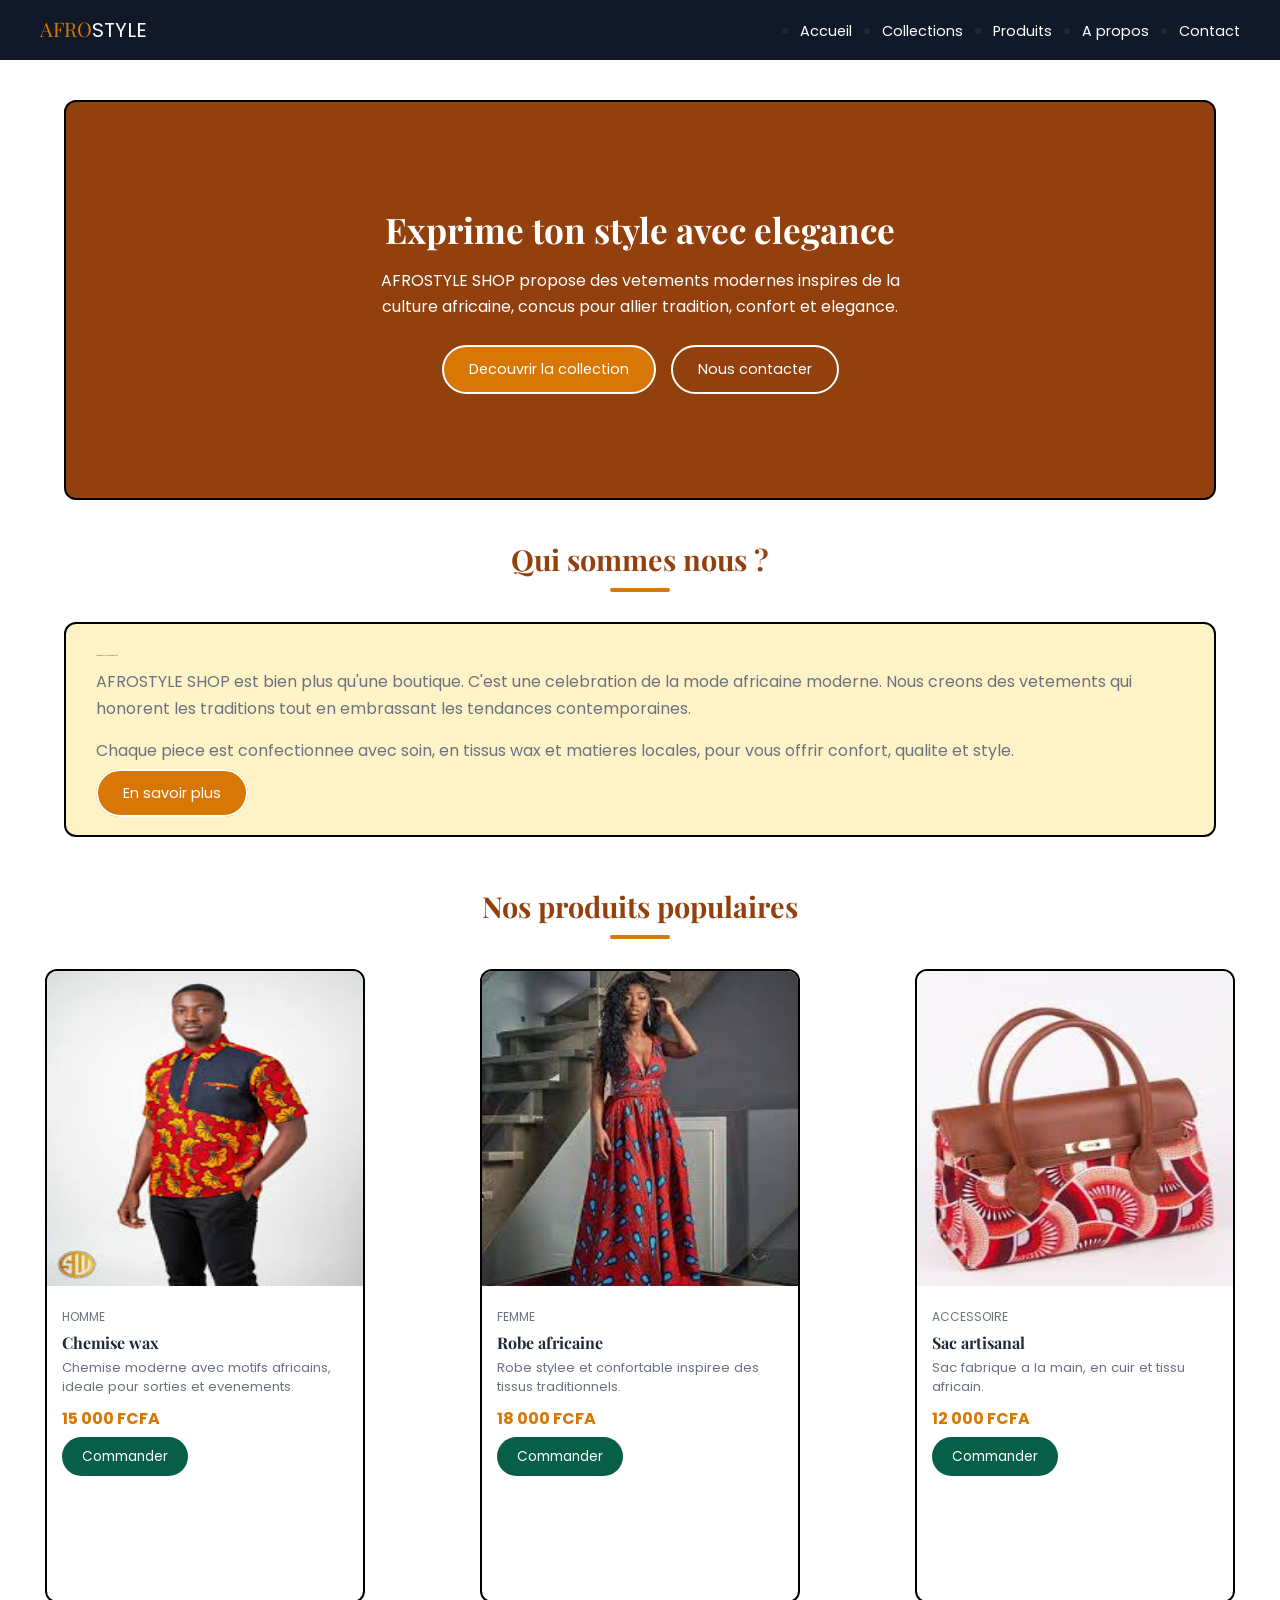
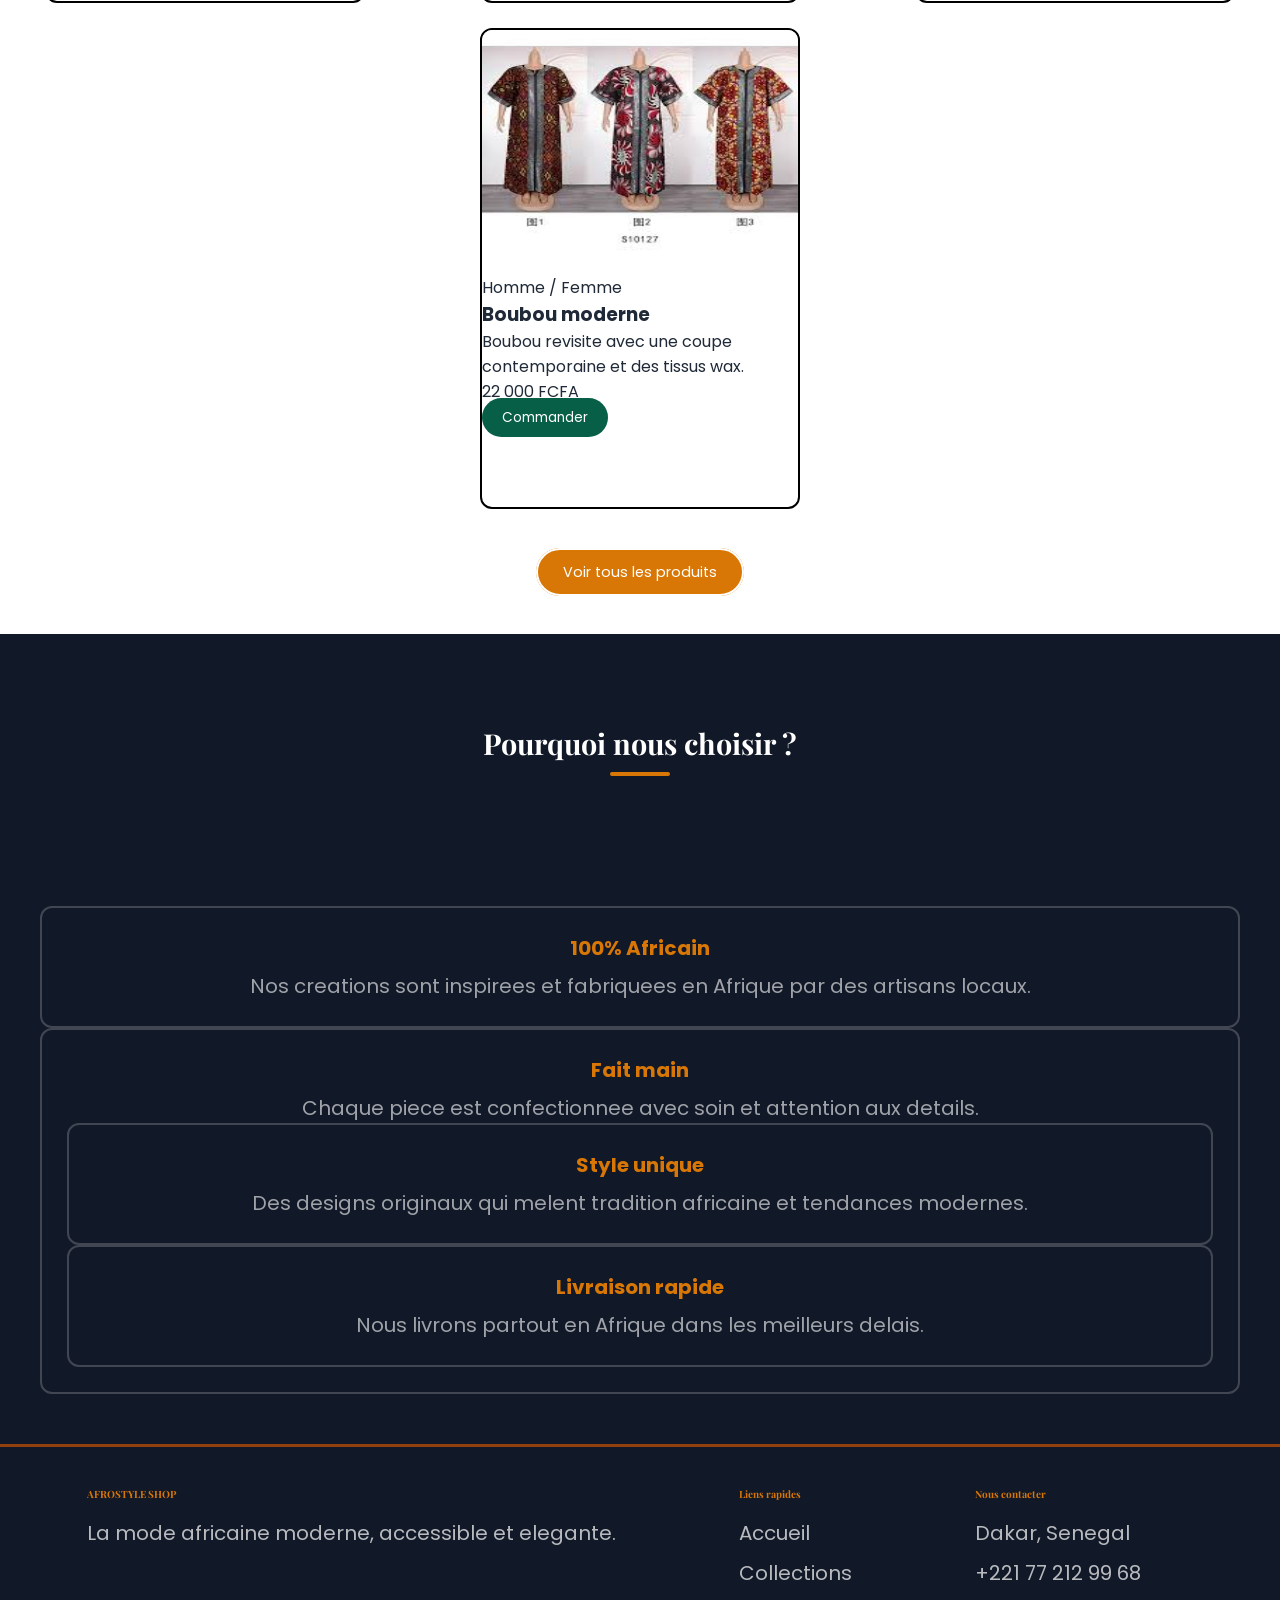
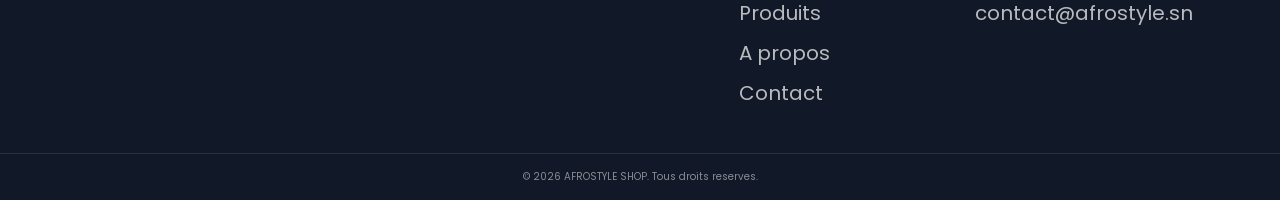
<file: index.html>
<!DOCTYPE html>
<html lang="fr">
<head>
    <meta charset="UTF-8">
    <meta name="viewport" content="width=device-width, initial-scale=1.0">
    <title>Afrostyle Shop</title>
    <link rel="stylesheet" href="style.css">
</head>
<body>

    <!-- header -->
    <header class="header">
        <a href="index.html" class="logo">AFRO<span>STYLE</span></a>
        <nav>
            <ul class="nav">
                <li><a href="index.html">Accueil</a></li>
                <li><a href="collections.html">Collections</a></li>
                <li><a href="produits.html">Produits</a></li>
                <li><a href="about.html">A propos</a></li>
                <li><a href="contact.html">Contact</a></li>
            </ul>
        </nav>
    </header>

    <!-- banniere principale -->
    <div class="hero">
        <h1>Exprime ton style avec elegance</h1>
        <p>AFROSTYLE SHOP propose des vetements modernes inspires de la culture africaine,
            concus pour allier tradition, confort et elegance.</p>
        <div class="hero-boutons">
            <a href="collections.html" class="btn1">Decouvrir la collection</a>
            <a href="contact.html" class="btn2">Nous contacter</a>
        </div>
    </div>

    <!-- presentation boutique -->
    <h2 class="titre">Qui sommes nous ?</h2>
    <div class="souligne"></div>

    <div class="presentation">
        <div class="texte-presentation">
            <h2>La mode africaine moderne</h2>
            <p>AFROSTYLE SHOP est bien plus qu'une boutique. C'est une celebration de la mode
                africaine moderne. Nous creons des vetements qui honorent les traditions tout
                en embrassant les tendances contemporaines.</p>
            <p>Chaque piece est confectionnee avec soin, en tissus wax et matieres locales,
                pour vous offrir confort, qualite et style.</p>
            <a href="about.html" class="btn1">En savoir plus</a>
        </div>
    </div>

    <!-- produits populaires -->
    <h2 class="titre">Nos produits populaires</h2>
    <div class="souligne"></div>

    <div class="grille">

        <div class="carte">
            <img src="images/chemise homme.png" alt="chemise wax homme"width="100%" height="50%">
            <div class="carte-texte">
                <p class="cat">Homme</p>
                <h3>Chemise wax</h3>
                <p>Chemise moderne avec motifs africains, ideale pour sorties et evenements.</p>
                <p class="prix">15 000 FCFA</p>
                <a href="contact.html" class="btn3">Commander</a>
            </div>
        </div>

        <div class="carte">
            <img src="images/robe africaine.png" alt="Robe africaine"width="100%" height="50%">
            <div class="carte-texte">
                <p class="cat">Femme</p>
                <h3>Robe africaine</h3>
                <p>Robe stylee et confortable inspiree des tissus traditionnels.</p>
                <p class="prix">18 000 FCFA</p>
                <a href="contact.html" class="btn3">Commander</a>
            </div>
        </div>

        <div class="carte">
           <img src="images/sac.png" alt="Sac artisanal"width="100%" height="50%">
            <div class="carte-texte">
                <p class="cat">Accessoire</p>
                <h3>Sac artisanal</h3>
                <p>Sac fabrique a la main, en cuir et tissu africain.</p>
                <p class="prix">12 000 FCFA</p>
                <a href="contact.html" class="btn3">Commander</a>
            </div>
        </div>

        <div class="carte">
           <img src="images/boubou.png" alt="Boubou"width="100%" height="50%">
                <p class="cat">Homme / Femme</p>
                <h3>Boubou moderne</h3>
                <p>Boubou revisite avec une coupe contemporaine et des tissus wax.</p>
                <p class="prix">22 000 FCFA</p>
                <a href="contact.html" class="btn3">Commander</a>
            </div>
        </div>

    </div>

    <div class="centre">
        <a href="produits.html" class="btn1">Voir tous les produits</a>
    </div>

    <!-- avantages -->
    <section class="avantages">
        <h2 class="titre">Pourquoi nous choisir ?</h2>
        <div class="souligne"></div>

          <div class="avantages"></div>

            <div class="box-avantage">
                <h3>100% Africain</h3>
                <p>Nos creations sont inspirees et fabriquees en Afrique par des artisans locaux.</p>
            </div>

            <div class="box-avantage">
                <div class="icone"></div>
                <h3>Fait main</h3>
                <p>Chaque piece est confectionnee avec soin et attention aux details.</p>
            

            <div class="box-avantage">
                <div class="icone"></div>
                <h3>Style unique</h3>
                <p>Des designs originaux qui melent tradition africaine et tendances modernes.</p>
            </div>

            <div class="box-avantage">
                <div class="icone"></div>
                <h3>Livraison rapide</h3>
                <p>Nous livrons partout en Afrique dans les meilleurs delais.</p>
            </div>

        </div>
    </section>

    <!-- footer -->
    <footer class="footer">

        <div class="footer-bloc">
            <h4>AFROSTYLE SHOP</h4>
            <p>La mode africaine moderne, accessible et elegante.</p>
        </div>

        <div class="footer-bloc">
            <h4>Liens rapides</h4>
            <ul>
                <li><a href="index.html">Accueil</a></li>
                <li><a href="collections.html">Collections</a></li>
                <li><a href="produits.html">Produits</a></li>
                <li><a href="about.html">A propos</a></li>
                <li><a href="contact.html">Contact</a></li>
            </ul>
        </div>

        <div class="footer-bloc">
            <h4>Nous contacter</h4>
            <p>Dakar, Senegal</p>
            <p>+221 77 212 99 68 </p>
            <p>contact@afrostyle.sn</p>
        </div>

    </footer>

    <div class="footer2">
        <p>© 2026 AFROSTYLE SHOP. Tous droits reserves.</p>
    </div>

</body>
</html>
</file>
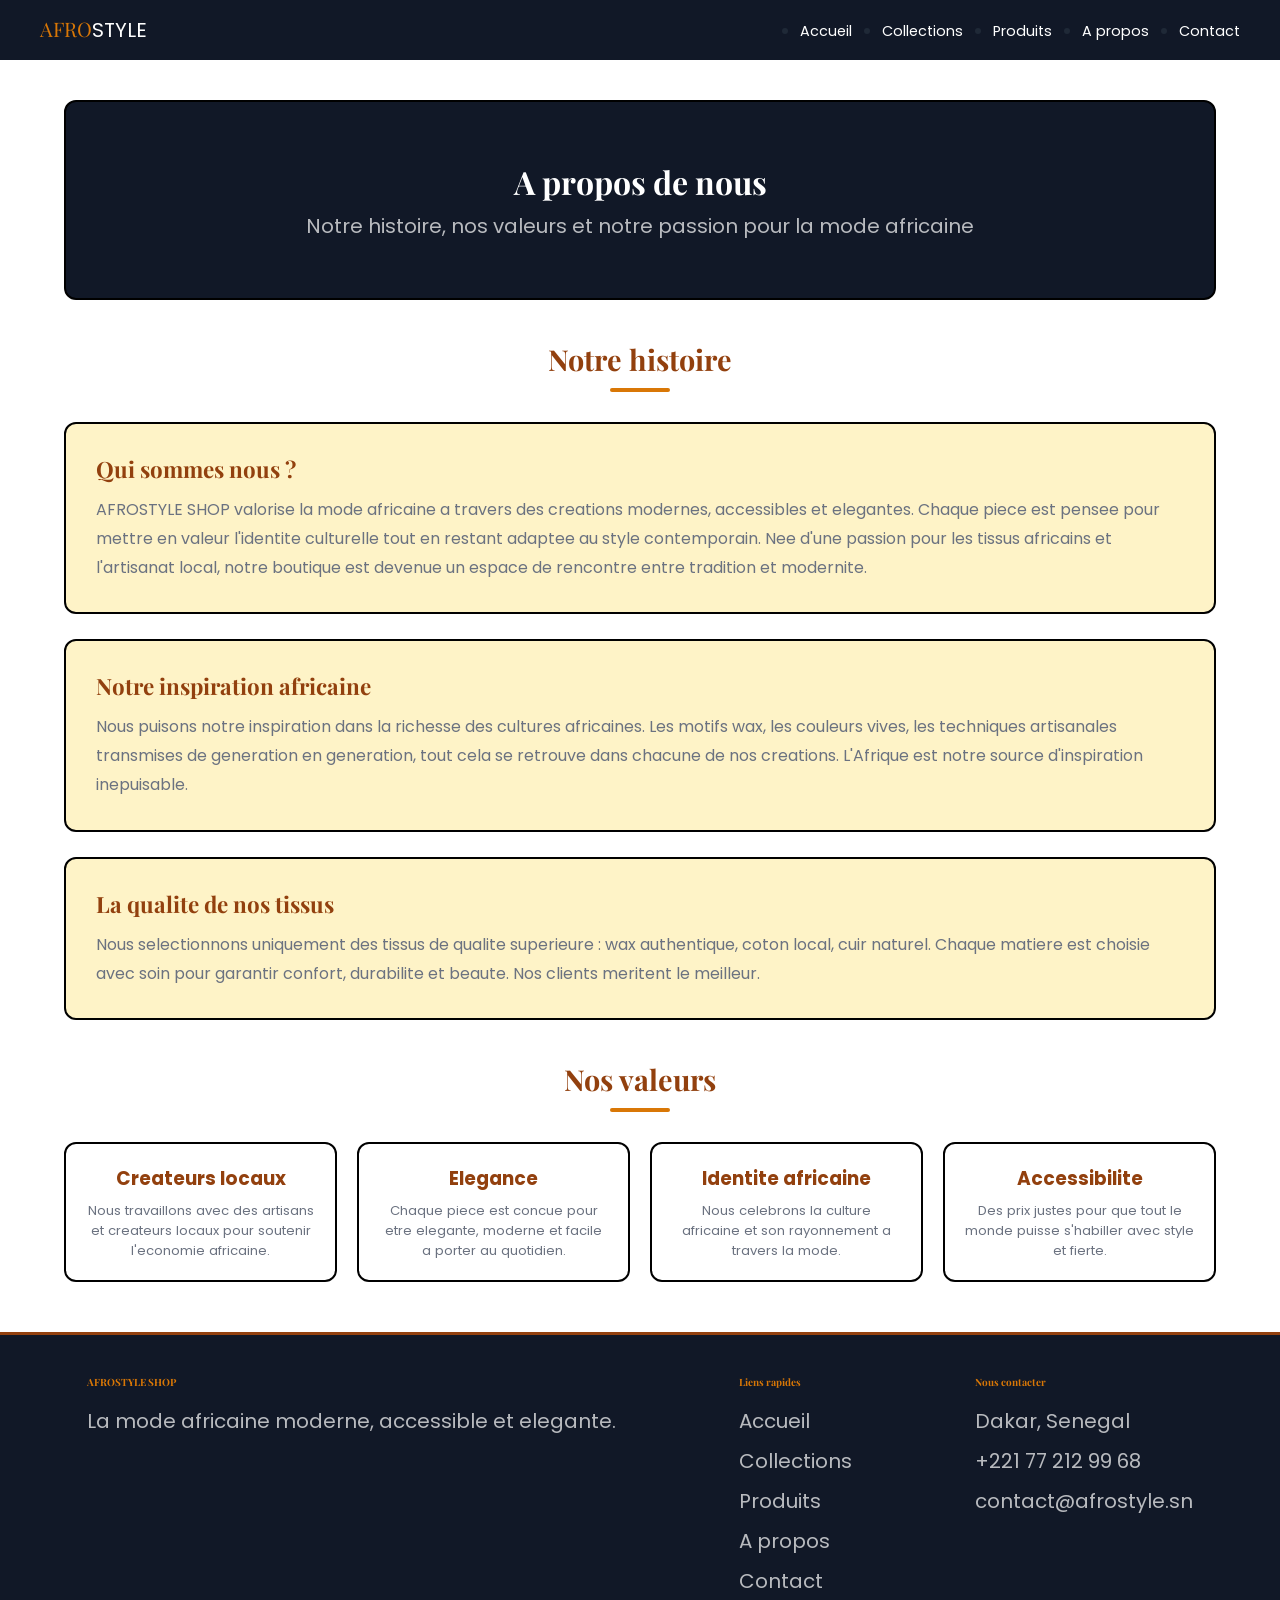
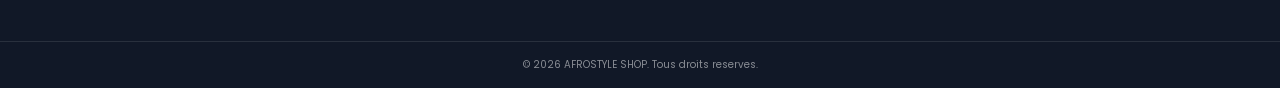
<file: about.html>
<!DOCTYPE html>
<html lang="fr">
<head>
    <meta charset="UTF-8">
    <meta name="viewport" content="width=device-width, initial-scale=1.0">
    <title>Afrostyle Shop - A propos</title>
    <link rel="stylesheet" href="style.css">
</head>
<body>

    <!-- header -->
    <header class="header">
        <a href="index.html" class="logo">AFRO<span>STYLE</span></a>
        <nav>
            <ul class="nav">
                <li><a href="index.html">Accueil</a></li>
                <li><a href="collections.html">Collections</a></li>
                <li><a href="produits.html">Produits</a></li>
                <li><a href="about.html">A propos</a></li>
                <li><a href="contact.html">Contact</a></li>
            </ul>
        </nav>
    </header>

    <!-- banniere -->
    <div class="banniere">
        <h1>A propos de nous</h1>
        <p>Notre histoire, nos valeurs et notre passion pour la mode africaine</p>
    </div>

    <!-- histoire -->
    <h2 class="titre">Notre histoire</h2>
    <div class="souligne"></div>

    <div class="bloc">
        <h2>Qui sommes nous ?</h2>
        <p>AFROSTYLE SHOP valorise la mode africaine a travers des creations modernes, accessibles
            et elegantes. Chaque piece est pensee pour mettre en valeur l'identite culturelle tout
            en restant adaptee au style contemporain. Nee d'une passion pour les tissus africains
            et l'artisanat local, notre boutique est devenue un espace de rencontre entre tradition
            et modernite.</p>
    </div>

    <div class="bloc">
        <h2>Notre inspiration africaine</h2>
        <p>Nous puisons notre inspiration dans la richesse des cultures africaines. Les motifs wax,
            les couleurs vives, les techniques artisanales transmises de generation en generation,
            tout cela se retrouve dans chacune de nos creations. L'Afrique est notre source
            d'inspiration inepuisable.</p>
    </div>

    <div class="bloc">
        <h2>La qualite de nos tissus</h2>
        <p>Nous selectionnons uniquement des tissus de qualite superieure : wax authentique,
            coton local, cuir naturel. Chaque matiere est choisie avec soin pour garantir confort,
            durabilite et beaute. Nos clients meritent le meilleur.</p>
    </div>

    <!-- valeurs -->
    <h2 class="titre">Nos valeurs</h2>
    <div class="souligne"></div>

    <div class="grille-valeurs">

        <div class="box-valeur">
            <h3>Createurs locaux</h3>
            <p>Nous travaillons avec des artisans et createurs locaux pour soutenir l'economie africaine.</p>
        </div>

        <div class="box-valeur">
            <h3>Elegance</h3>
            <p>Chaque piece est concue pour etre elegante, moderne et facile a porter au quotidien.</p>
        </div>

        <div class="box-valeur">
            <h3>Identite africaine</h3>
            <p>Nous celebrons la culture africaine et son rayonnement a travers la mode.</p>
        </div>

        <div class="box-valeur">
            <h3>Accessibilite</h3>
            <p>Des prix justes pour que tout le monde puisse s'habiller avec style et fierte.</p>
        </div>

    </div>

    <!-- footer -->
    <footer class="footer">

        <div class="footer-bloc">
            <h4>AFROSTYLE SHOP</h4>
            <p>La mode africaine moderne, accessible et elegante.</p>
        </div>

        <div class="footer-bloc">
            <h4>Liens rapides</h4>
            <ul>
                <li><a href="index.html">Accueil</a></li>
                <li><a href="collections.html">Collections</a></li>
                <li><a href="produits.html">Produits</a></li>
                <li><a href="about.html">A propos</a></li>
                <li><a href="contact.html">Contact</a></li>
            </ul>
        </div>

        <div class="footer-bloc">
            <h4>Nous contacter</h4>
            <p>Dakar, Senegal</p>
            <p>+221 77 212 99 68</p>
            <p>contact@afrostyle.sn</p>
        </div>

    </footer>

    <div class="footer2">
        <p>© 2026 AFROSTYLE SHOP. Tous droits reserves.</p>
    </div>

</body>
</html>
</file>
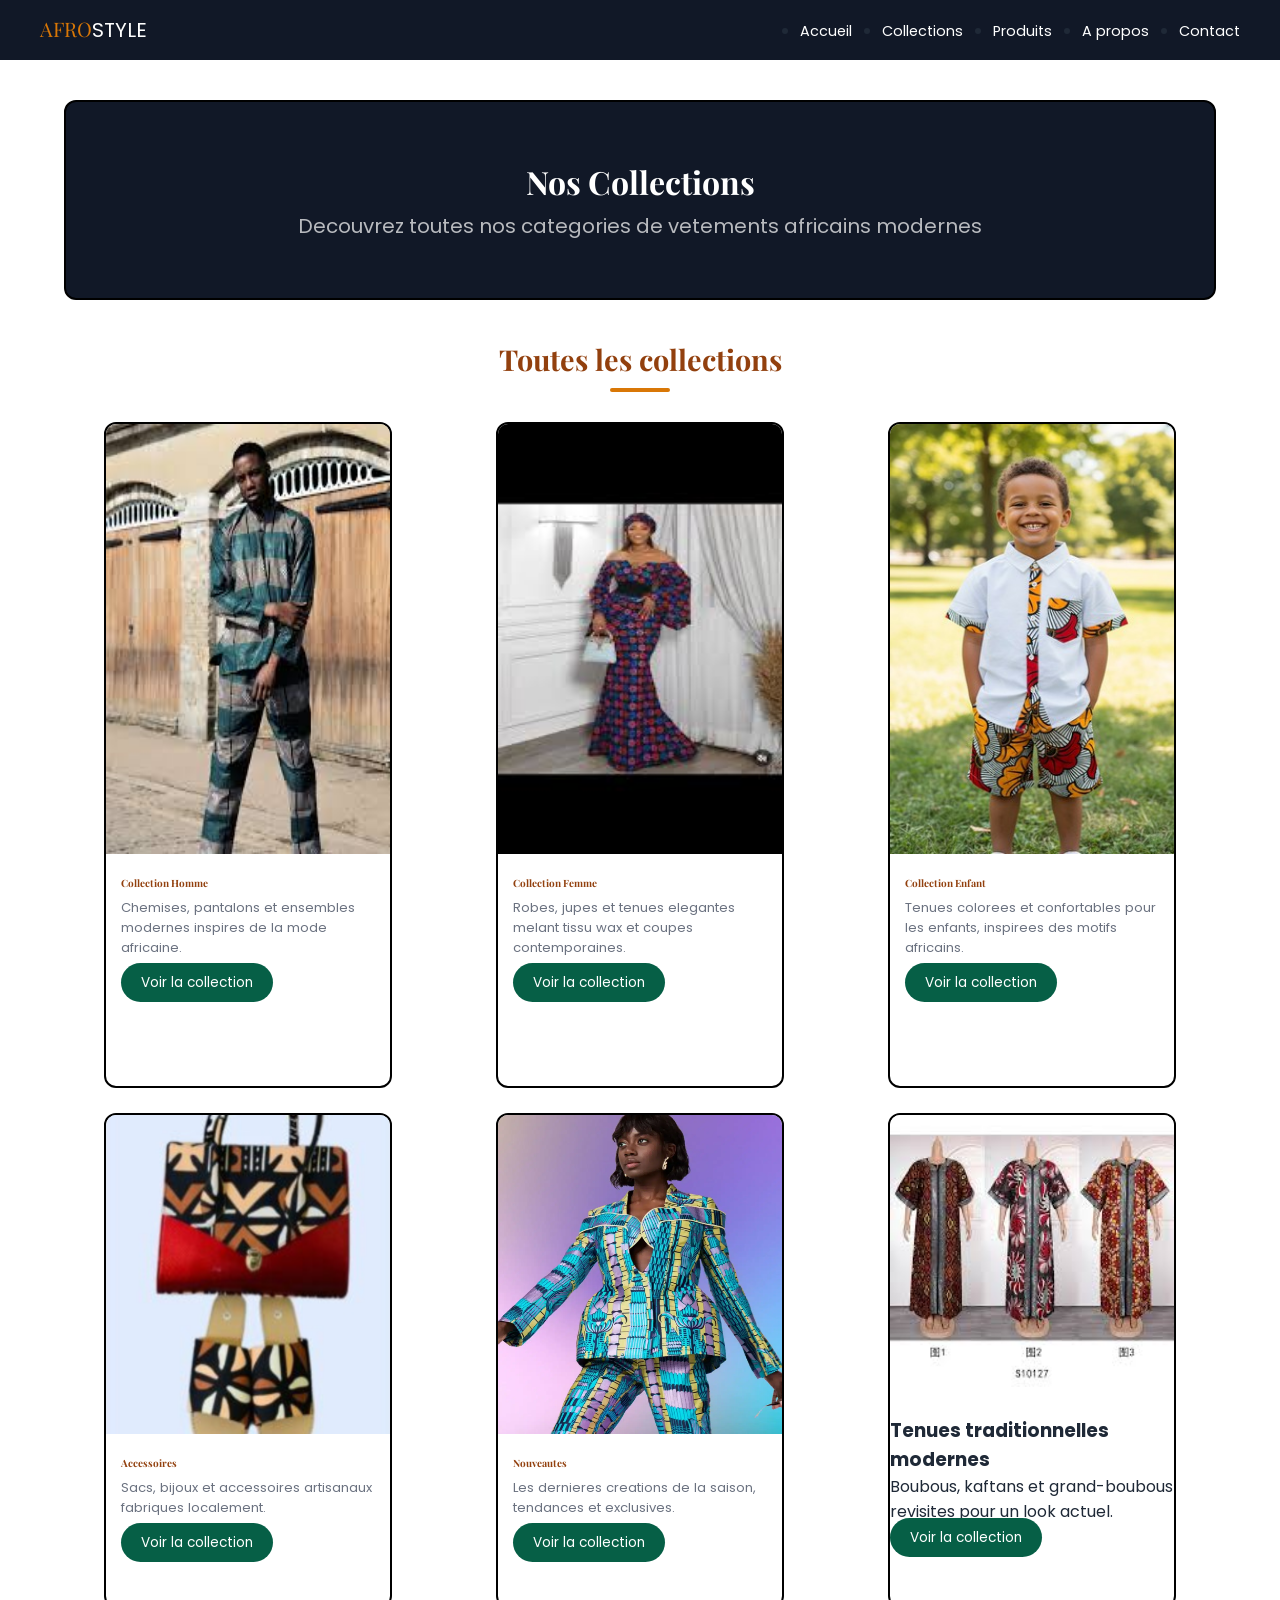
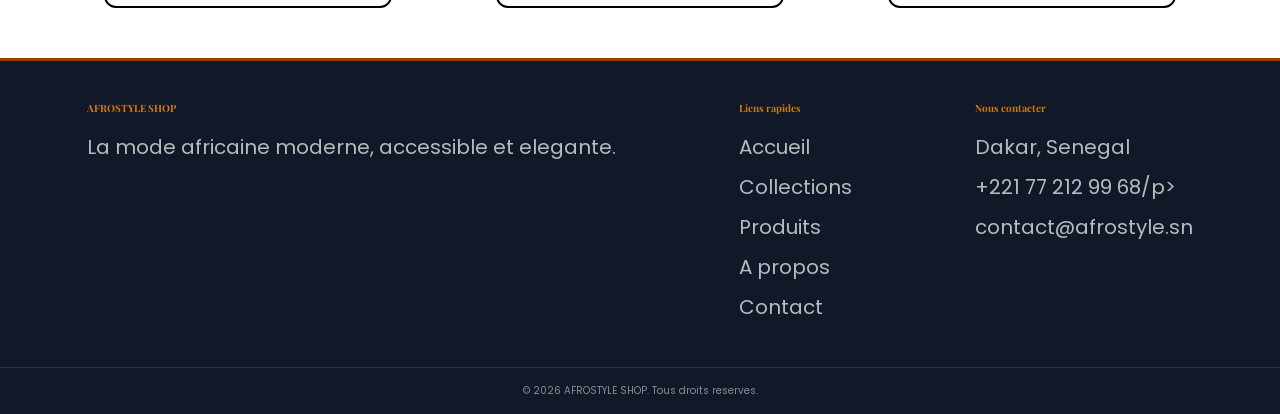
<file: collections.html>
<!DOCTYPE html>
<html lang="fr">
<head>
    <meta charset="UTF-8">
    <meta name="viewport" content="width=device-width, initial-scale=1.0">
    <title>Afrostyle Shop - Collections</title>
    <link rel="stylesheet" href="style.css">
</head>
<body>

    <!-- header -->
    <header class="header">
        <a href="index.html" class="logo">AFRO<span>STYLE</span></a>
        <nav>
            <ul class="nav">
                <li><a href="index.html">Accueil</a></li>
                <li><a href="collections.html">Collections</a></li>
                <li><a href="produits.html">Produits</a></li>
                <li><a href="about.html">A propos</a></li>
                <li><a href="contact.html">Contact</a></li>
            </ul>
        </nav>
    </header>

    <!-- banniere -->
    <div class="banniere">
        <h1>Nos Collections</h1>
        <p>Decouvrez toutes nos categories de vetements africains modernes</p>
    </div>

    <!-- collections -->
    <h2 class="titre">Toutes les collections</h2>
    <div class="souligne"></div>

    <div class="grille-collections">

        <div class="carte-collection">
          <img src="images/collections hommes.png" alt="collectipn homme" width="100%" height="65%">
            <div class="collection-texte">
                <h3>Collection Homme</h3>
                <p>Chemises, pantalons et ensembles modernes inspires de la mode africaine.</p>
                <a href="produits.html" class="btn3">Voir la collection</a>
            </div>
        </div>

        <div class="carte-collection">
            <img src="images/collections femmes.png" alt="collection femme" width="100%" height="65%">
            <div class="collection-texte">
                <h3>Collection Femme</h3>
                <p>Robes, jupes et tenues elegantes melant tissu wax et coupes contemporaines.</p>
                <a href="produits.html" class="btn3">Voir la collection</a>
            </div>
        </div>

        <div class="carte-collection">
            <img src="images/collectionsenfant.png" alt="Collection enfant"width="100%" height="65%">
            <div class="collection-texte">
                <h3>Collection Enfant</h3>
                <p>Tenues colorees et confortables pour les enfants, inspirees des motifs africains.</p>
                <a href="produits.html" class="btn3">Voir la collection</a>
            </div>
        </div>

        <div class="carte-collection">
            <img src="images/accessoires.png" alt="Accessoires"width="100%" height="65%">
            <div class="collection-texte">
                <h3>Accessoires</h3>
                <p>Sacs, bijoux et accessoires artisanaux fabriques localement.</p>
                <a href="produits.html" class="btn3">Voir la collection</a>
            </div>
        </div>

        <div class="carte-collection">
            <img src="images/nouveautes.png" alt="Nouveautes"width="100%" height="65%">
            <div class="collection-texte">
                <h3>Nouveautes</h3>
                <p>Les dernieres creations de la saison, tendances et exclusives.</p>
                <a href="produits.html" class="btn3">Voir la collection</a>
            </div>
        </div>

        <div class="carte-collection">
            <img src="images/boubou.png" alt="tenues modernes "width="100%" height="60%">
                <h3>Tenues traditionnelles modernes</h3>
                <p>Boubous, kaftans et grand-boubous revisites pour un look actuel.</p>
                <a href="produits.html" class="btn3">Voir la collection</a>
            </div>
        </div>

    </div>

    <!-- footer -->
    <footer class="footer">

        <div class="footer-bloc">
            <h4>AFROSTYLE SHOP</h4>
            <p>La mode africaine moderne, accessible et elegante.</p>
        </div>

        <div class="footer-bloc">
            <h4>Liens rapides</h4>
            <ul>
                <li><a href="index.html">Accueil</a></li>
                <li><a href="collections.html">Collections</a></li>
                <li><a href="produits.html">Produits</a></li>
                <li><a href="about.html">A propos</a></li>
                <li><a href="contact.html">Contact</a></li>
            </ul>
        </div>

        <div class="footer-bloc">
            <h4>Nous contacter</h4>
            <p>Dakar, Senegal</p>
            <p>+221 77 212 99 68/p>
            <p>contact@afrostyle.sn</p>
        </div>

    </footer>

    <div class="footer2">
        <p>© 2026 AFROSTYLE SHOP. Tous droits reserves.</p>
    </div>

</body>
</html>
</file>
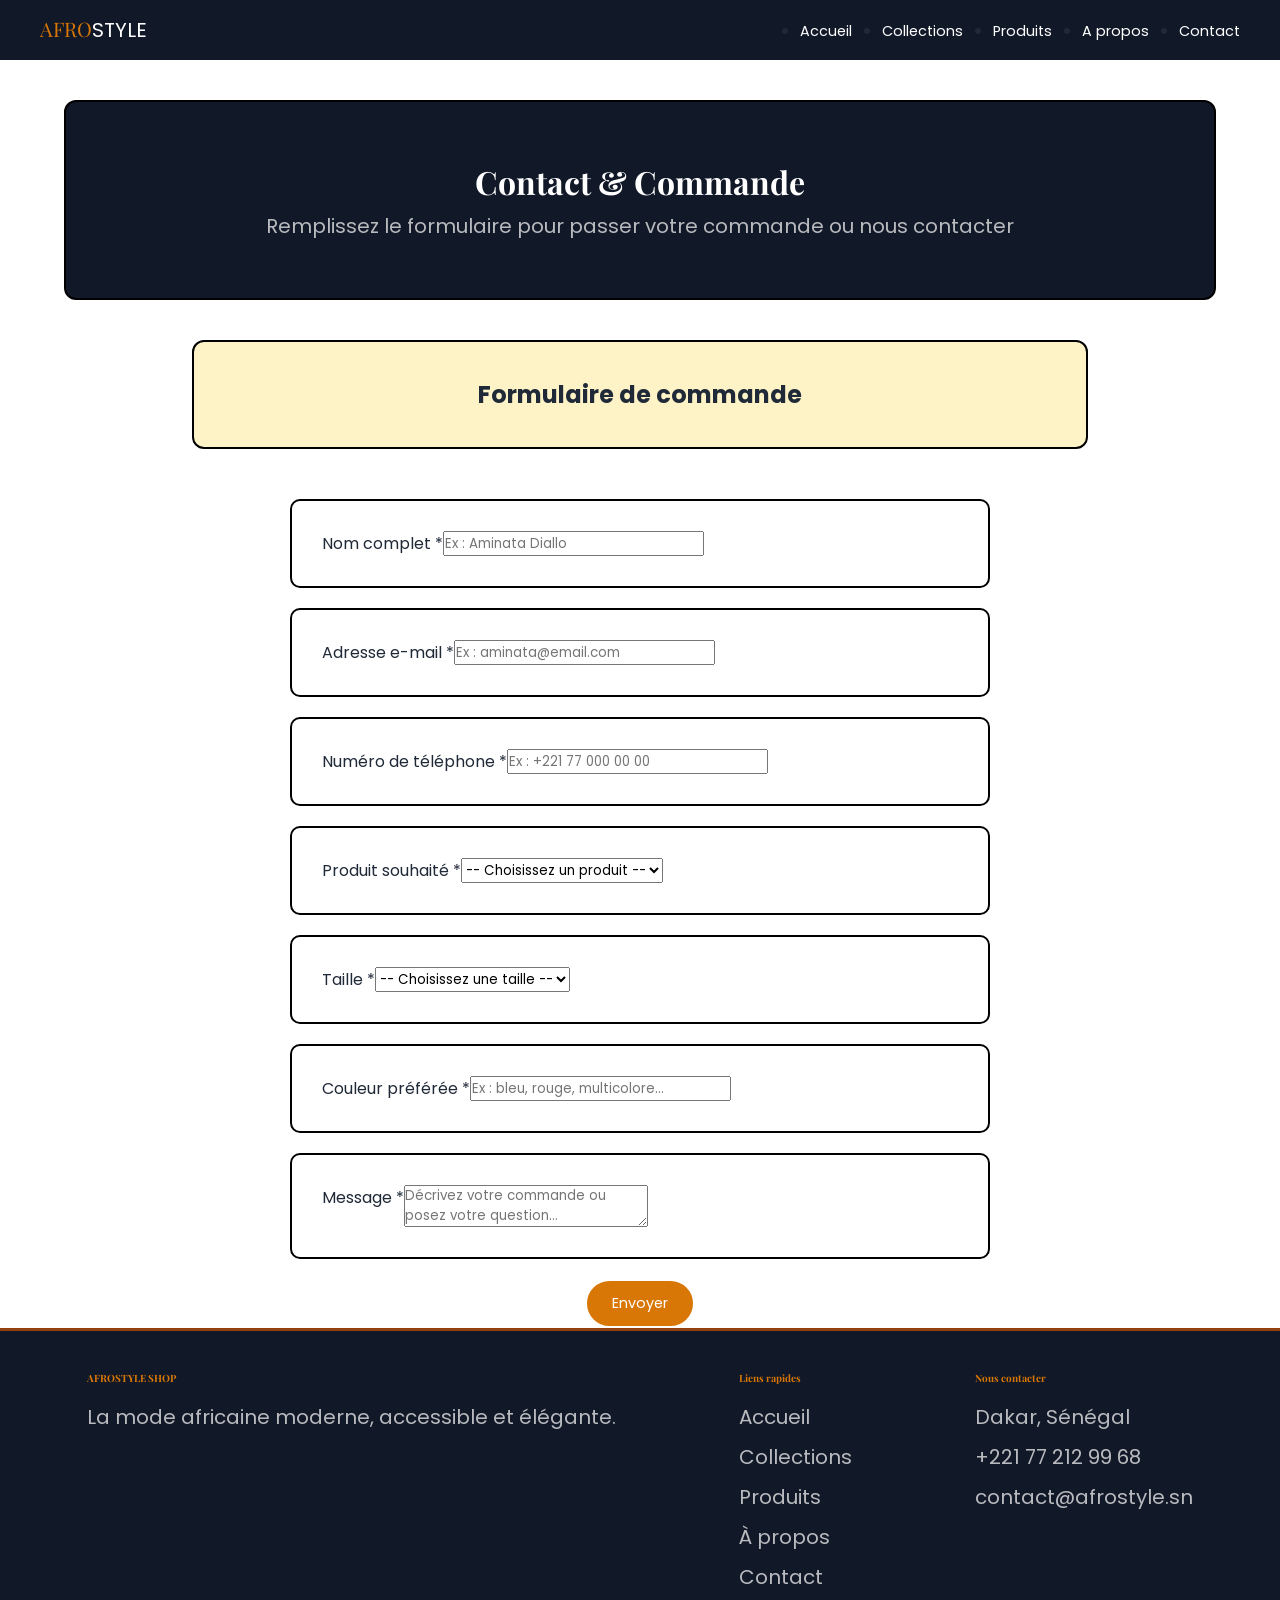
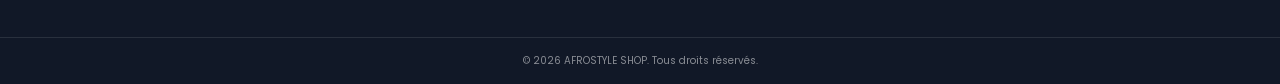
<file: contact.html>
<!DOCTYPE html>
<html lang="fr">

<head>
    <meta charset="UTF-8" />
    <meta name="viewport" content="width=device-width, initial-scale=1.0" />
    <title>AFROSTYLE SHOP — Contact</title>
    <link rel="stylesheet" href="style.css">
</head>

<body>

    <!-- HEADER -->
   <header class="header">
        <a href="index.html" class="logo">AFRO<span>STYLE</span></a>
        <nav>
            <ul class="nav">
                <li><a href="index.html">Accueil</a></li>
                <li><a href="collections.html">Collections</a></li>
                <li><a href="produits.html">Produits</a></li>
                <li><a href="about.html">A propos</a></li>
                <li><a href="contact.html">Contact</a></li>
            </ul>
        </nav>
    </header>
    <!-- BANNIERE -->
    <div class="banniere">
        <h1>Contact & Commande</h1>
        <p>Remplissez le formulaire pour passer votre commande ou nous contacter</p>
    </div>

    <!-- FORMULAIRE -->
    <h2 class="titre-section">Formulaire de commande</h2>
    <div class="ligne"></div>

    <div class="conteneur-formulaire">

        <!-- Nom complet -->
        <div class="groupe">
            <label for="nom">Nom complet *</label>
            <input type="text" id="nom" name="nom" placeholder="Ex : Aminata Diallo" />
        </div>

        <!-- Email -->
        <div class="groupe">
            <label for="email">Adresse e-mail *</label>
            <input type="email" id="email" name="email" placeholder="Ex : aminata@email.com" />
        </div>

        <!-- Téléphone -->
        <div class="groupe">
            <label for="telephone">Numéro de téléphone *</label>
            <input type="tel" id="telephone" name="telephone" placeholder="Ex : +221 77 000 00 00" />
        </div>

        <!-- Produit souhaité -->
        <div class="groupe">
            <label for="produit">Produit souhaité *</label>
            <select id="produit" name="produit">
                <option value="">-- Choisissez un produit --</option>
                <option value="chemise-wax">Chemise wax</option>
                <option value="robe-africaine">Robe africaine</option>
                <option value="boubou-moderne">Boubou moderne</option>
                <option value="sac-artisanal">Sac artisanal</option>
                <option value="sandales">Sandales</option>
                <option value="ensemble-homme">Ensemble homme</option>
                <option value="jupe-longue-wax">Jupe longue wax</option>
                <option value="accessoire-traditionnel">Accessoire traditionnel</option>
            </select>
        </div>

        <!-- Taille -->
        <div class="groupe">
            <label for="taille">Taille *</label>
            <select id="taille" name="taille">
                <option value="">-- Choisissez une taille --</option>
                <option value="XS">XS</option>
                <option value="S">S</option>
                <option value="M">M</option>
                <option value="L">L</option>
                <option value="XL">XL</option>
                <option value="XXL">XXL</option>
            </select>
        </div>

        <!-- Couleur préférée -->
        <div class="groupe">
            <label for="couleur">Couleur préférée *</label>
            <input type="text" id="couleur" name="couleur" placeholder="Ex : bleu, rouge, multicolore..." />
        </div>

        <!-- Message -->
        <div class="groupe">
            <label for="message">Message *</label>
            <textarea id="message" name="message" placeholder="Décrivez votre commande ou posez votre question..."></textarea>
        </div>

        <!-- Bouton envoyer -->
        <div style="text-align: center;">
            <button class="btn1">Envoyer</button>
        </div>

    </div>

    <!-- FOOTER -->
    <footer class="footer">

        <div class="footer-bloc">
            <h4>AFROSTYLE SHOP</h4>
            <p>La mode africaine moderne, accessible et élégante.</p>
        </div>

        <div class="footer-bloc">
            <h4>Liens rapides</h4>
            <ul>
                <li><a href="index.html">Accueil</a></li>
                <li><a href="collections.html">Collections</a></li>
                <li><a href="produits.html">Produits</a></li>
                <li><a href="about.html">À propos</a></li>
                <li><a href="contact.html">Contact</a></li>
            </ul>
        </div>

        <div class="footer-bloc">
            <h4>Nous contacter</h4>
            <p>Dakar, Sénégal</p>
            <p> +221 77 212 99 68</p>
            <p>contact@afrostyle.sn</p>
        </div>

    </footer>

    <div class="footer2">
        <p>© 2026 AFROSTYLE SHOP. Tous droits réservés.</p>
    </div>

</body>

</html>
</file>
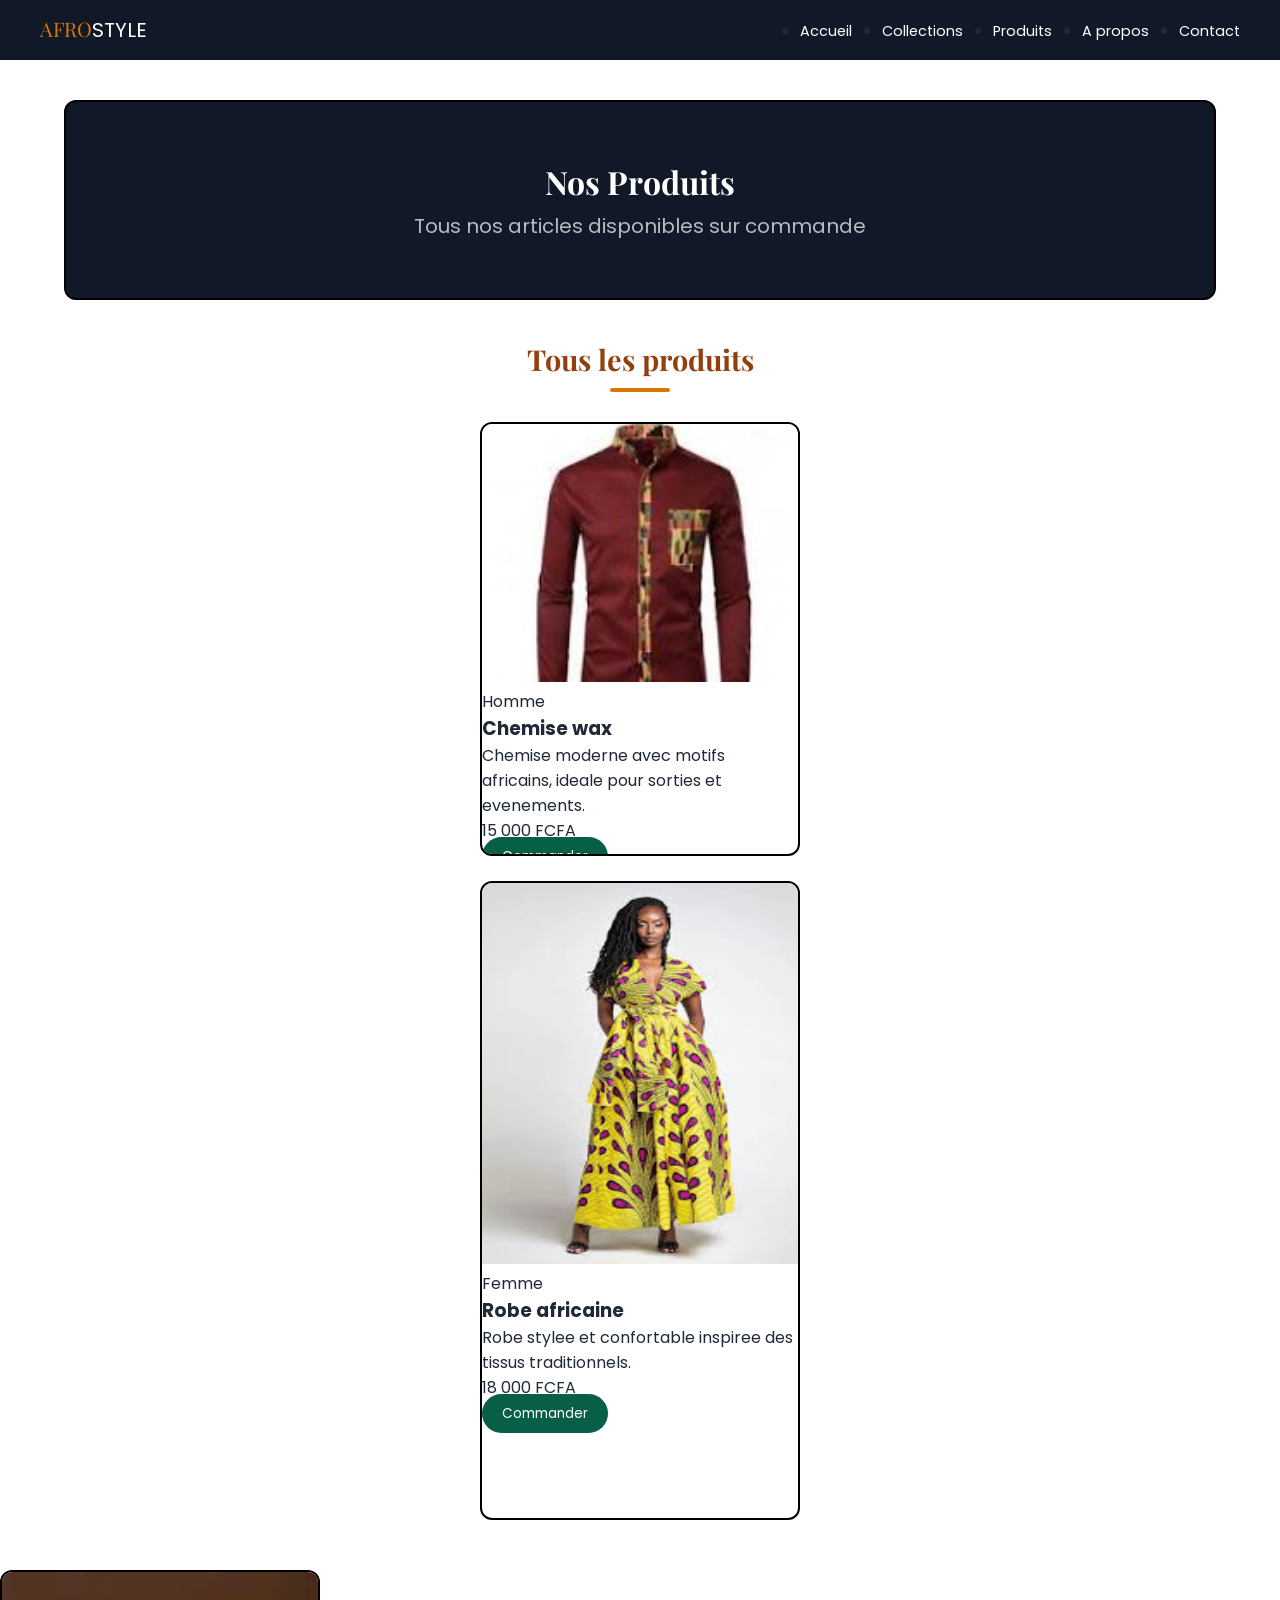
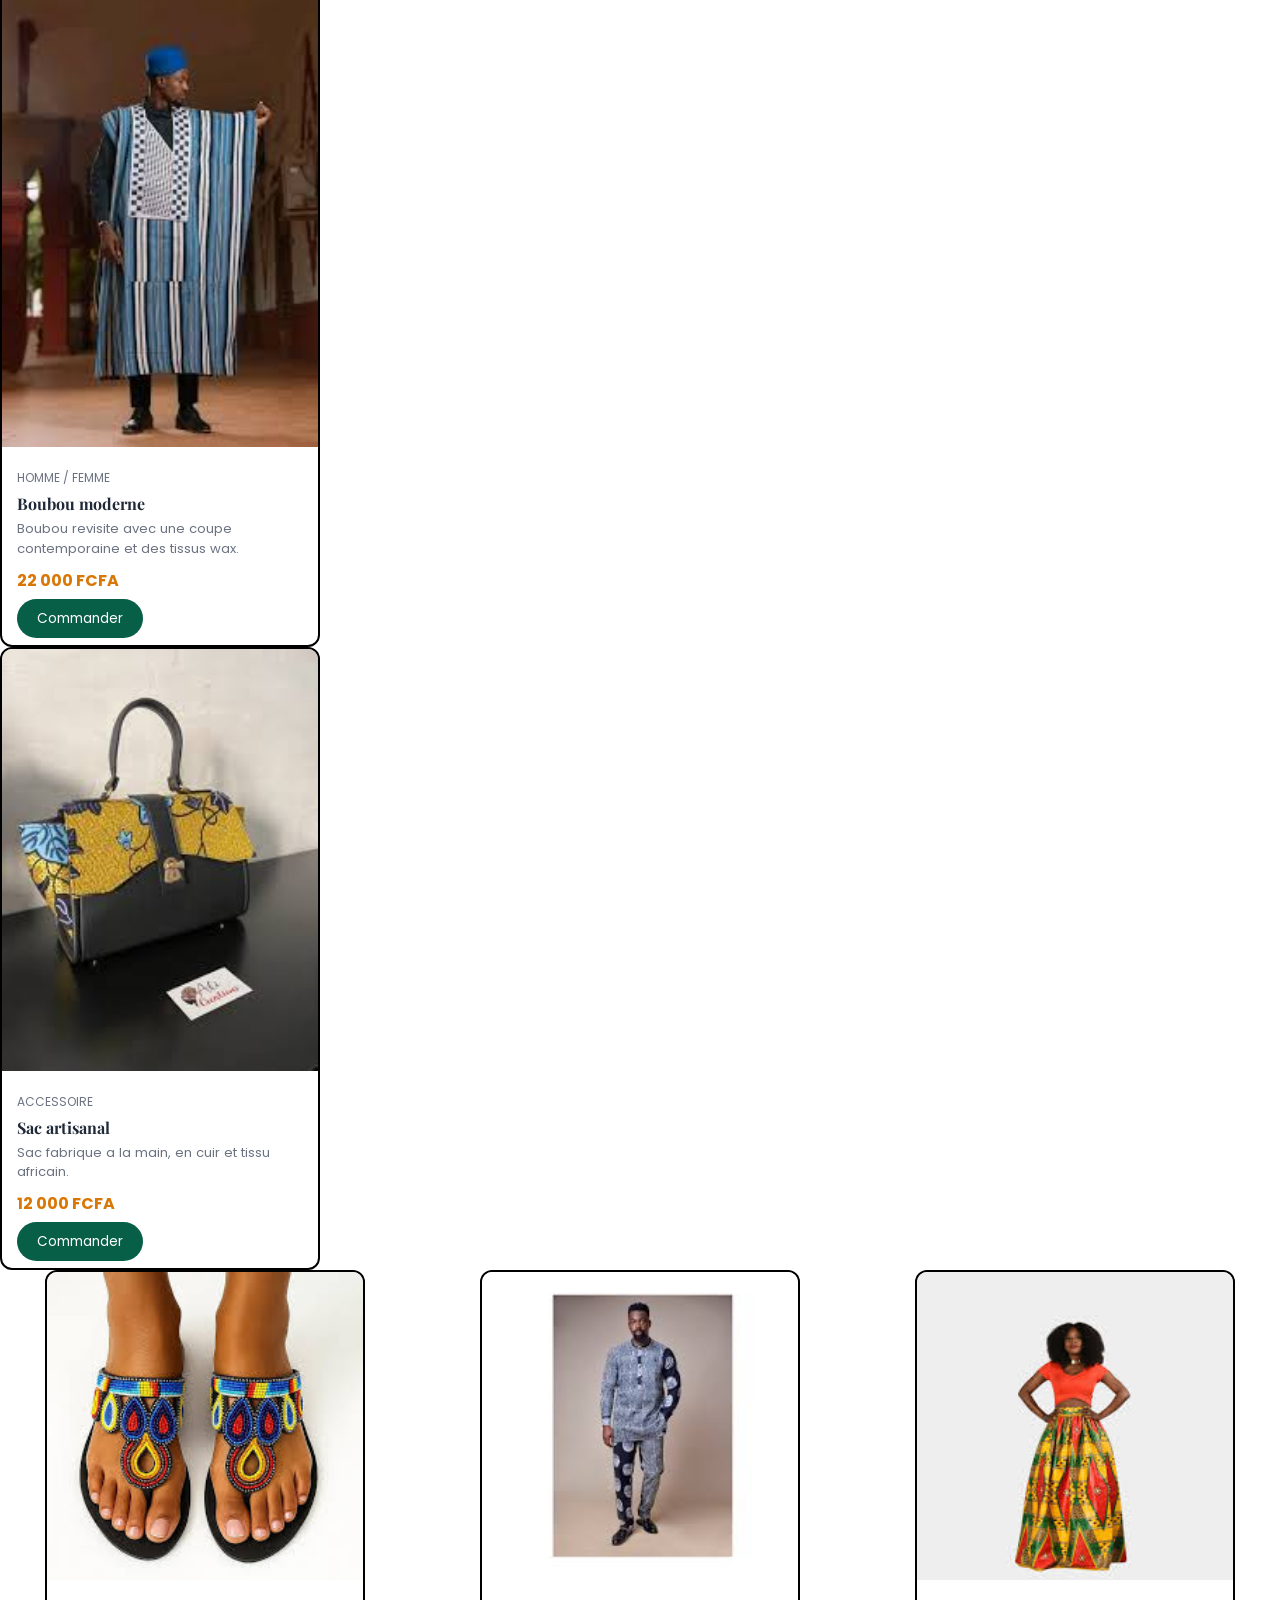
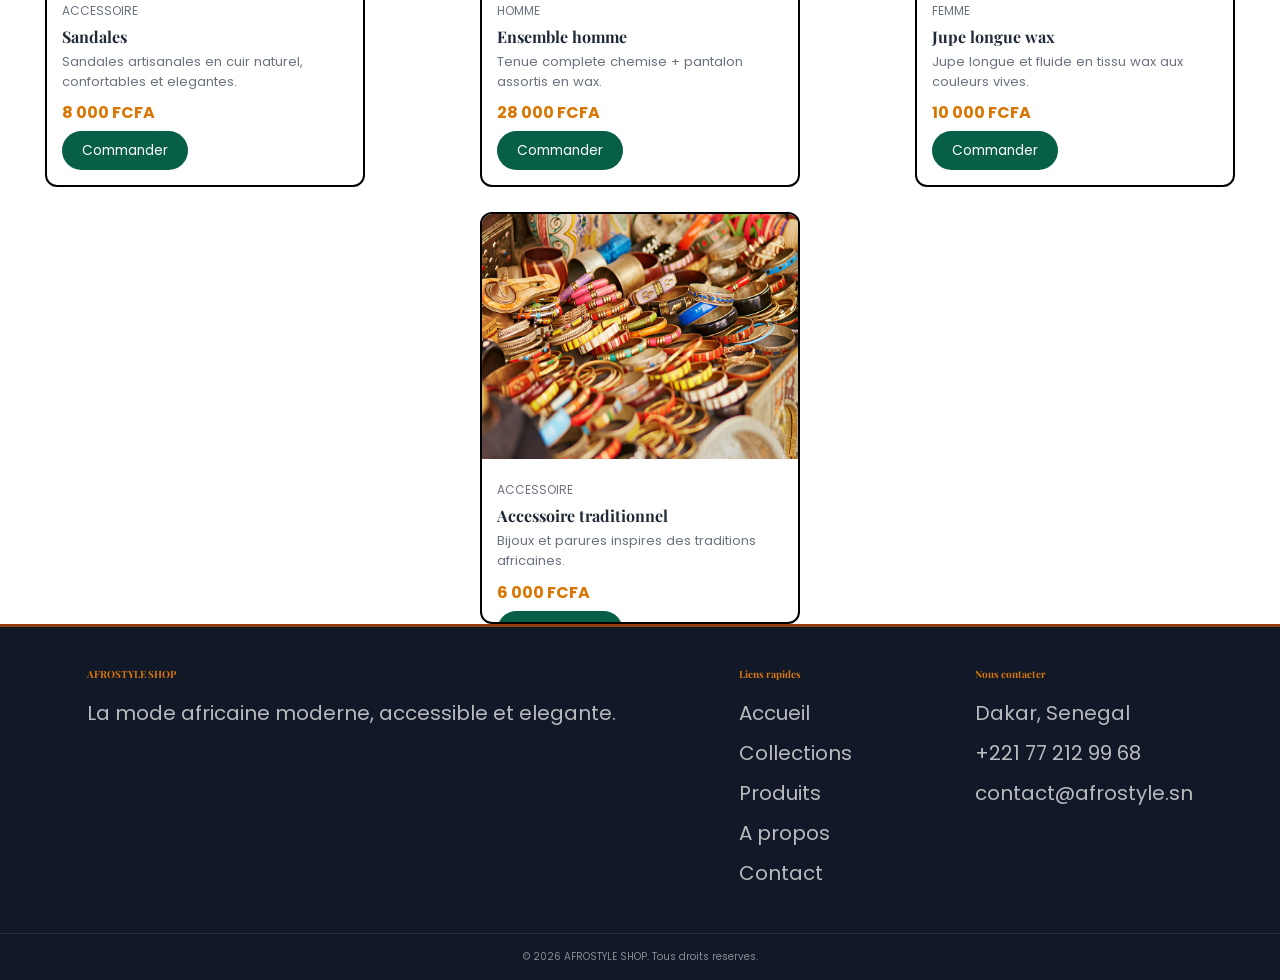
<file: produits.html>
<!DOCTYPE html>
<html lang="fr">
<head>
    <meta charset="UTF-8">
    <meta name="viewport" content="width=device-width, initial-scale=1.0">
    <title>Afrostyle Shop - Produits</title>
    <link rel="stylesheet" href="style.css">
</head>
<body>

    <!-- header -->
    <header class="header">
        <a href="index.html" class="logo">AFRO<span>STYLE</span></a>
        <nav>
            <ul class="nav">
                <li><a href="index.html">Accueil</a></li>
                <li><a href="collections.html">Collections</a></li>
                <li><a href="produits.html">Produits</a></li>
                <li><a href="about.html">A propos</a></li>
                <li><a href="contact.html">Contact</a></li>
            </ul>
        </nav>
    </header>

    <!-- banniere -->
    <div class="banniere">
        <h1>Nos Produits</h1>
        <p>Tous nos articles disponibles sur commande</p>
    </div>

    <!-- liste produits -->
    <h2 class="titre">Tous les produits</h2>
    <div class="souligne"></div>

    <div class="grille">
<div class="a1">
        <div class="carte">
           <img src="images/chemise wax homme.png" alt="Chemise Wax"width="100%" height="60%">
                <p class="cat">Homme</p>
                <h3>Chemise wax</h3>
                <p>Chemise moderne avec motifs africains, ideale pour sorties et evenements.</p>
                <p class="prix">15 000 FCFA</p>
                <a href="contact.html" class="btn3">Commander</a>
            </div>
        </div>

        <div class="carte">
            <img src="images/robe .png" alt="Robe africaine"width="100%" height="60%">
                <p class="cat">Femme</p>
                <h3>Robe africaine</h3>
                <p>Robe stylee et confortable inspiree des tissus traditionnels.</p>
                <p class="prix">18 000 FCFA</p>
                <a href="contact.html" class="btn3">Commander</a>
            </div>
        </div>

        <div class="carte">
           <img src="images/boubou unisexe.png" alt="Boubou moderne "width="100%" height="60%">
            <div class="carte-texte">
                <p class="cat">Homme / Femme</p>
                <h3>Boubou moderne</h3>
                <p>Boubou revisite avec une coupe contemporaine et des tissus wax.</p>
                <p class="prix">22 000 FCFA</p>
                <a href="contact.html" class="btn3">Commander</a>
            </div>
        </div>

        <div class="carte">
            <img src="images/sac artisanale .png" alt="Sac artisanale"width="100%" height="60%">
            <div class="carte-texte">
                <p class="cat">Accessoire</p>
                <h3>Sac artisanal</h3>
                <p>Sac fabrique a la main, en cuir et tissu africain.</p>
                <p class="prix">12 000 FCFA</p>
                <a href="contact.html" class="btn3">Commander</a>
            </div>
        </div>
</div>
<div class="a2">
        <div class="carte">
            <img src="images/sandales.png" alt="Sandales "width="100%" height="60%">
            <div class="carte-texte">
                <p class="cat">Accessoire</p>
                <h3>Sandales</h3>
                <p>Sandales artisanales en cuir naturel, confortables et elegantes.</p>
                <p class="prix">8 000 FCFA</p>
                <a href="contact.html" class="btn3">Commander</a>
            </div>
        </div>

        <div class="carte">
            <img src="images/ensemble.png" alt="Ensemble homme"width="100%" height="60%">
            <div class="carte-texte">
                <p class="cat">Homme</p>
                <h3>Ensemble homme</h3>
                <p>Tenue complete chemise + pantalon assortis en wax.</p>
                <p class="prix">28 000 FCFA</p>
                <a href="contact.html" class="btn3">Commander</a>
            </div>
        </div>

        <div class="carte">
            <img src="images/jupe.png" alt="Jupe"width="100%" height="60%">
            <div class="carte-texte">
                <p class="cat">Femme</p>
                <h3>Jupe longue wax</h3>
                <p>Jupe longue et fluide en tissu wax aux couleurs vives.</p>
                <p class="prix">10 000 FCFA</p>
                <a href="contact.html" class="btn3">Commander</a>
            </div>
        </div>

        <div class="carte">
            <img src="images/bijoux.png" alt="Bijoux" width="100%" height="60%">
            <div class="carte-texte">
                <p class="cat">Accessoire</p>
                <h3>Accessoire traditionnel</h3>
                <p>Bijoux et parures inspires des traditions africaines.</p>
                <p class="prix">6 000 FCFA</p>
                <a href="contact.html" class="btn3">Commander</a>
            </div>
        </div>
</div>
    </div>

    <!-- footer -->
    <footer class="footer">

        <div class="footer-bloc">
            <h4>AFROSTYLE SHOP</h4>
            <p>La mode africaine moderne, accessible et elegante.</p>
        </div>

        <div class="footer-bloc">
            <h4>Liens rapides</h4>
            <ul>
                <li><a href="index.html">Accueil</a></li>
                <li><a href="collections.html">Collections</a></li>
                <li><a href="produits.html">Produits</a></li>
                <li><a href="about.html">A propos</a></li>
                <li><a href="contact.html">Contact</a></li>
            </ul>
        </div>

        <div class="footer-bloc">
            <h4>Nous contacter</h4>
            <p>Dakar, Senegal</p>
            <p> +221 77 212 99 68</p>
            <p> contact@afrostyle.sn</p>
        </div>

    </footer>

    <div class="footer2">
        <p>© 2026 AFROSTYLE SHOP. Tous droits reserves.</p>
    </div>

</body>
</html>
</file>
<file: style.css>
@import url('https://fonts.googleapis.com/css2?family=Playfair+Display:wght@700&family=Poppins&display=swap');

* {
    margin: 0;
    padding: 0;
    box-sizing: border-box;
    font-family: 'Poppins', Arial, sans-serif;
}

body {
    background-color: white;
    color: #1F2937;
}

/* ---- header ---- */

.header {
    background-color: #111827;
    display: flex;
    justify-content: space-between;
    align-items: center;
    padding: 15px 40px;
}

.logo {
    font-family: 'Playfair Display', Georgia, serif;
    font-size: 20px;
    color: #D97706;
    text-decoration: none;
}

.logo span {
    color: white;
}

.nav {
    display: flex;
    gap: 30px;
    
}

.nav li a {
    text-decoration: none;
    color: white;
    font-size: 0.9rem;
}

.nav li a:hover {
    color: #D97706;
}

/* ---- hero ---- */

.hero {
    width: 90%;
    height: 400px;
    border: 2px solid black;
    border-radius: 12px;
    margin: 40px auto;
    background-color: #92400E;
    display: flex;
    flex-direction: column;
    justify-content: center;
    align-items: center;
    text-align: center;
    padding: 20px;
}

.hero h1 {
    font-family: 'Playfair Display', Georgia, serif;
    font-size: 2.2rem;
    color: white;
    margin-bottom: 15px;
}

.hero p {
    color: white;
    font-size: 1rem;
    max-width: 550px;
    margin-bottom: 25px;
    line-height: 1.6;
}

.hero-boutons {
    display: flex;
    gap: 15px;
    flex-wrap: wrap;
    justify-content: center;
}

/* ---- boutons ---- */

.btn1 {
    background-color: #D97706;
    color: white;
    padding: 12px 25px;
    border: 2px solid white;
    border-radius: 25px;
    font-size: 0.9rem;
    cursor: pointer;
    text-decoration: none;
}

.btn1:hover {
    background-color: white;
    color: #92400E;
}

.btn2 {
    background-color: transparent;
    color: white;
    padding: 12px 25px;
    border: 2px solid white;
    border-radius: 25px;
    font-size: 0.9rem;
    cursor: pointer;
    text-decoration: none;
}

.btn2:hover {
    background-color: white;
    color: #111827;
}

.btn3 {
    background-color: #065F46;
    color: white;
    padding: 10px 20px;
    border: none;
    border-radius: 20px;
    font-size: 0.85rem;
    cursor: pointer;
    text-decoration: none;
}

.btn3:hover {
    background-color: #92400E;
}

/* ---- titres de section ---- */

.titre {
    text-align: center;
    margin: 40px auto 10px;
    font-family: 'Playfair Display', Georgia, serif;
    font-size: 1.8rem;
    color: #92400E;
}

.souligne {
    width: 60px;
    height: 4px;
    background-color: #D97706;
    border-radius: 2px;
    margin: 8px auto 30px;
}

/* ---- section presentation ---- */

.presentation {
    width: 90%;
    margin: 0 auto 50px;
    display: flex;
    gap: 40px;
    align-items: center;
    flex-wrap: wrap;
    background-color: #FEF3C7;
    border: 2px solid black;
    border-radius: 12px;
    padding: 30px;
}

.img-presentation {
    width: 280px;
    height: 280px;
    border: 2px solid black;
    border-radius: 12px;
    background-color: #92400E;
}

.texte-presentation h2 {
    font-family: 'Playfair Display', Georgia, serif;
    font-size: 1.6px;
    color: #92400E;
    margin-bottom: 12px;
}

.texte-presentation p {
    color: #6B7280;
    line-height: 1.7;
    margin-bottom: 15px;
}

/* ---- cartes produits ---- */

.grille {
    display: flex;
    flex-wrap: wrap;
    justify-content: space-around;
    gap: 25px;
    width: 100%;
    margin: 0 auto 50px;
}

.carte {
    width: 25%;
    min-width: 220px;
    border: 2px solid black;
    border-radius: 12px;
    overflow: hidden;
    background-color: white;
}

.carte-image {
    width: 100%;
    height: 180px;
    border-bottom: 2px solid black;
    background-size: cover;
    background-position: center;
}

.carte-texte {
    padding: 15px;
}

.carte-texte h3 {
    font-family: 'Playfair Display', Georgia, serif;
    font-size: 1rem;
    margin-bottom: 5px;
}

.carte-texte .cat {
    font-size: 0.75rem;
    color: #6B7280;
    text-transform: uppercase;
    margin-bottom: 6px;
}

.carte-texte p {
    font-size: 0.82rem;
    color: #6B7280;
    line-height: 1.5;
    margin-bottom: 10px;
}

.carte-texte .prix {
    font-size: 1rem;
    font-weight: bold;
    color: #D97706;
    margin-bottom: 12px;
}
.a1{
    display: flex;
    flex-wrap: wrap;
    justify-content: space-around;
    gap: 25px;
    width: 100%;
    margin: O auto 5Opx;
}
.a2{
    display: flex;
    flex-wrap: wrap;
    justify-content: space-around;
    gap: 25px;
    width: 100%;
    margin: O auto 5Opx;
}
/* ---- section avantages ---- */

.avantages {
    background-color: #111827;
    padding: 50px 40px;
    text-align: center;
    
}

.avantages .titre {
    color: white;
}

.grille-avantages {
    display: flex;
    flex-wrap: wrap;
    justify-content: space-around;
    gap: 20px;
    width: 90%;
    margin: 0 auto;
    
}

.box-avantage {
    width: 100%;
    min-width: 180px;
    border: 2px solid rgba(255, 255, 255, 0.2);
    border-radius: 12px;
    padding: 25px ;
    
}



.box-avantage h3 {
    color: #D97706;
    font-size: 20px;
    margin-bottom: 8px;
}

.box-avantage p {
    color: rgba(255, 255, 255, 0.6);
    font-size: 20px;

}

/* ---- cartes collections ---- */

.grille-collections {
    display: flex;
    flex-wrap: wrap;
    justify-content: space-around;
    gap: 25px;
    width: 90%;
    margin: 0 auto 50px;
}

.carte-collection {
    width: 25%;
    min-width: 250px;
    border: 2px solid black;
    border-radius: 12px;
    overflow: hidden;
}

.collection-image {
    width: 100px;
    height: 180px;
    border-bottom: 2px solid black;
    background-size: cover;
    background-position: center;
    background-color: #92400E;
}

.collection-texte {
    padding: 15px;
}

.collection-texte h3 {
    font-family: 'Playfair Display', Georgia, serif;
    font-size: 10px;
    margin-bottom: 8px;
    color: #92400E;
}

.collection-texte p {
    font-size: 0.82rem;
    color: #6B7280;
    line-height: 1.5;
    margin-bottom: 12px;
}

/* ---- page a propos ---- */

.bloc {
    width: 90%;
    margin: 0 auto 25px;
    background-color: #FEF3C7;
    border: 2px solid black;
    border-radius: 12px;
    padding: 30px;
}

.bloc h2 {
    font-family: 'Playfair Display', Georgia, serif;
    font-size: 1.4rem;
    color: #92400E;
    margin-bottom: 12px;
}

.bloc p {
    color: #6B7280;
    line-height: 1.8;
}

.grille-valeurs {
    display: flex;
    flex-wrap: wrap;
    gap: 20px;
    width: 90%;
    margin: 0 auto 50px;
}

.box-valeur {
    flex: 1;
    min-width: 200px;
    border: 2px solid black;
    border-radius: 12px;
    padding: 20px;
    text-align: center;
}

.box-valeur .icone {
    font-size: 2rem;
    margin-bottom: 10px;
}

.box-valeur h3 {
    color: #92400E;
    margin-bottom: 8px;
}

.box-valeur p {
    font-size: 0.82rem;
    color: #6B7280;
    line-height: 1.5;
}

/* ---- formulaire ---- */

.titre-section {
    width: 70%;
    margin: 0 auto 50px;
    border: 2px solid black;
    border-radius: 12px;
    padding: 35px;
    background-color: #FEF3C7;
    text-align: center;
}

.groupe {
    margin: auto;
    margin-bottom: 20px;
    width: 700px;
    padding: 30px;
    border: 2px solid black;
    border-radius: 10px;
    display: flex;
    ;
}

.champ label {
    display: block;
    font-size: 0.85px;
    font-weight: bold;
    margin-bottom: 6px;
}

.champ input,
.champ select,
.champ textarea {
    width: 100%;
    padding: 10px 14px;
    border: 2px solid black;
    border-radius: 10px;
    font-size: 0.9px;
    font-family: 'Poppins', Arial, sans-serif;
    outline: none;
    background-color: white;
}



.champ textarea {
    height: 120px;
    resize: vertical;
}

/* ---- banniere pages internes ---- */

.banniere {
    width: 90%;
    height: 200px;
    background-color: #111827;
    border: 2px solid black;
    border-radius: 12px;
    margin: 40px auto;
    display: flex;
    flex-direction: column;
    justify-content: center;
    align-items: center;
    text-align: center;
}

.banniere h1 {
    font-family: 'Playfair Display', Georgia, serif;
    color: white;
    font-size: 2rem;
    margin-bottom: 8px;
}

.banniere p {
    color: rgba(255, 255, 255, 0.7);
    font-size: 20px
}

/* ---- footer ---- */

.footer {
    background-color: #111827;
    padding: 40px;
    display: flex;
    flex-wrap: wrap;
    justify-content: space-around;
    gap: 30px;
    border-top: 3px solid #92400E;
}

.footer-bloc h4 {
    font-family: 'Playfair Display', Georgia, serif;
    color: #D97706;
    font-size: 10px;
    margin-bottom: 12px;
}

.footer-bloc p,
.footer-bloc li {
    color: rgba(255, 255, 255, 0.7);
    font-size: 20px;
    line-height: 2;
    list-style: none;
}

.footer-bloc a {
    color: rgba(255, 255, 255, 0.7);
    text-decoration: none;
}

.footer-bloc a:hover {
    color: azure;
}

.footer2 {
    background-color: #111827;
    text-align: center;
    padding: 15px;
    color: rgba(255, 255, 255, 0.5);
    font-size: 10px;
    border-top: 1px solid rgba(255, 255, 255, 0.1);
}

/* ---- centrer un bouton ---- */

.centre {
    text-align: center;
    margin-bottom: 50px;
}

/* responsive tablette */

@media (max-width: 768px) {

    .header {
        flex-direction: column;
        gap: 10px;
        padding: 15px 20px;
    }

    .nav {
        gap: 15px;
        flex-wrap: wrap;
        justify-content: center;
    }

    .hero {
        height: auto;
        padding: 40px 20px;
    }

    .hero h1 {
        font-size: 1.6rem;
    }

    .carte {
        width: 45%;
    }

    .carte-collection {
        width: 45%;
    }

    .box-avantage {
        width: 40%;
    }

    .form-box {
        width: 90%;
    }
}

/*responsive telephone */

@media (max-width: 480px) {

    .hero h1 {
        font-size: 1.3rem;
    }

    .carte {
        width: 100%;
    }

    .carte-collection {
        width: 100%;
    }

    .box-avantage {
        width: 100%;
    }

    .box-valeur {
        width: 100%;
    }

    .presentation {
        flex-direction: column;
    }

    .img-presentation {
        width: 100%;
    }

    .footer {
        flex-direction: column;
        padding: 30px 20px;
    }
}
</file>
